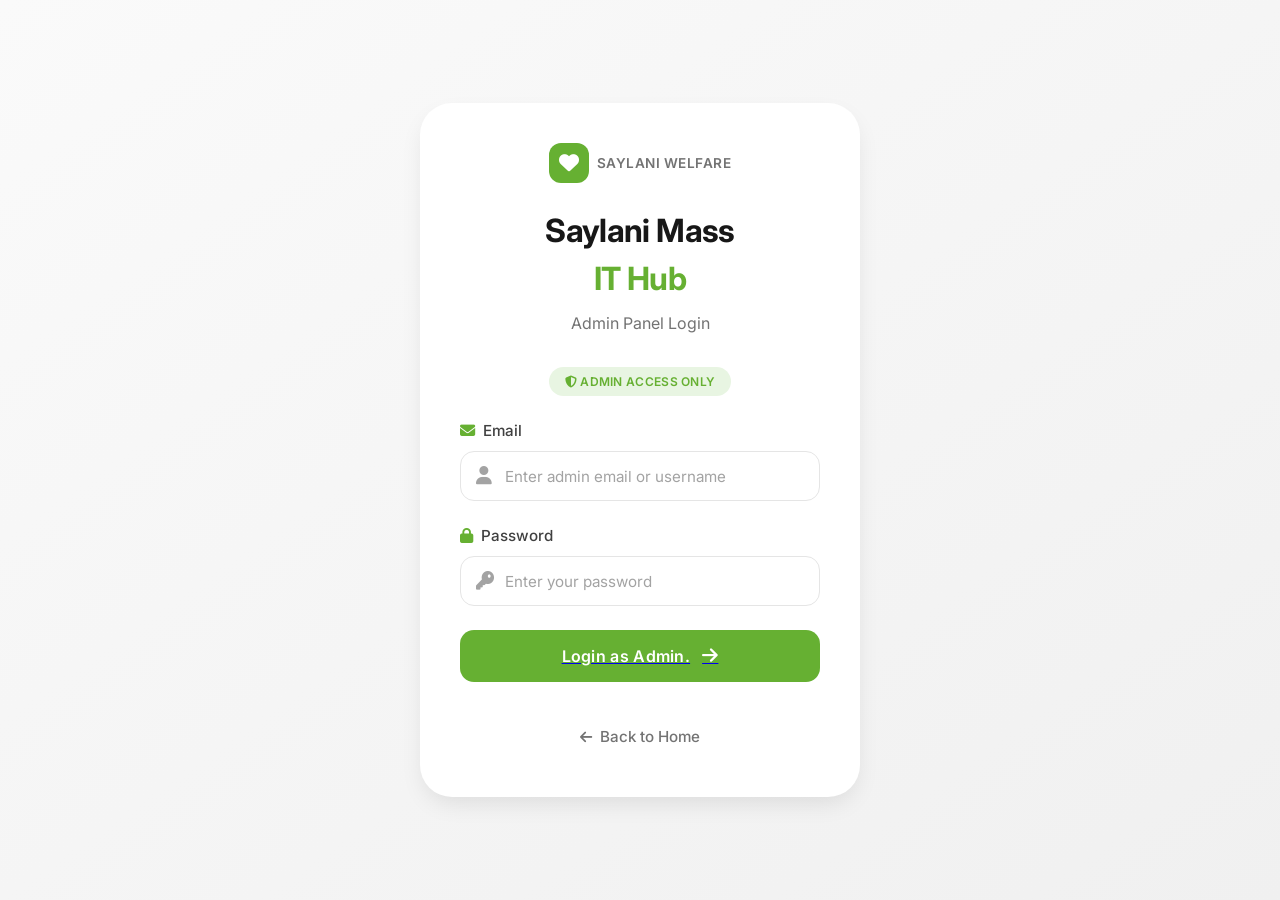
<file: adminlogin.html>
<!DOCTYPE html>
<html lang="en">
<head>
    <meta charset="UTF-8">
    <meta name="viewport" content="width=device-width, initial-scale=1.0, maximum-scale=1.0, user-scalable=yes">
    <title>Admin Login - Saylani Mass IT Hub</title>
    
    <!-- Font Awesome Icons -->
    <link rel="stylesheet" href="https://cdnjs.cloudflare.com/ajax/libs/font-awesome/6.5.0/css/all.min.css">
    <!-- Google Fonts - Inter -->
    <link href="https://fonts.googleapis.com/css2?family=Inter:wght@300;400;500;600;700&display=swap" rel="stylesheet">
    
    <style>
        :root {
            /* Saylani Green Theme - No Blue */
            --saylani-green: #66b032;
            --green-dark: #4f8c27;
            --green-light: #7bc043;
            --green-pale: #e8f5e2;
            
            /* Neutrals */
            --white: #ffffff;
            --gray-50: #fafafa;
            --gray-100: #f5f5f5;
            --gray-200: #e5e5e5;
            --gray-300: #d4d4d4;
            --gray-400: #a3a3a3;
            --gray-500: #737373;
            --gray-600: #525252;
            --gray-700: #404040;
            --gray-800: #262626;
            --gray-900: #171717;
            
            /* UI Elements */
            --success: #10b981;
            --success-bg: #d1fae5;
            --error: #dc2626;
            --error-bg: #fee2e2;
            --info: #2563eb;
            --info-bg: #dbeafe;
            
            --shadow-sm: 0 1px 2px 0 rgb(0 0 0 / 0.05);
            --shadow-md: 0 4px 6px -1px rgb(0 0 0 / 0.1);
            --shadow-lg: 0 10px 25px -5px rgb(0 0 0 / 0.1);
            --shadow-green: 0 10px 25px -5px rgba(102, 176, 50, 0.3);
            
            --transition: all 0.2s ease;
        }

        * {
            margin: 0;
            padding: 0;
            box-sizing: border-box;
        }

        body {
            font-family: 'Inter', -apple-system, BlinkMacSystemFont, 'Segoe UI', sans-serif;
            background: linear-gradient(145deg, var(--gray-50) 0%, #f0f0f0 100%);
            min-height: 100vh;
            display: flex;
            justify-content: center;
            align-items: center;
            padding: 1rem;
            color: var(--gray-900);
            line-height: 1.5;
            -webkit-font-smoothing: antialiased;
        }

        .login-container {
            background: var(--white);
            border-radius: 32px;
            box-shadow: var(--shadow-lg);
            padding: 2.5rem;
            width: 100%;
            max-width: 440px;
            text-align: center;
            animation: fadeIn 0.5s ease;
        }

        @keyframes fadeIn {
            from {
                opacity: 0;
                transform: translateY(10px);
            }
            to {
                opacity: 1;
                transform: translateY(0);
            }
        }

        /* Logo/Saylani Badge */
        .saylani-badge {
            display: flex;
            align-items: center;
            justify-content: center;
            gap: 0.5rem;
            margin-bottom: 1.5rem;
        }

        .badge-icon {
            width: 40px;
            height: 40px;
            background: var(--saylani-green);
            border-radius: 12px;
            display: flex;
            align-items: center;
            justify-content: center;
            color: white;
            font-size: 1.25rem;
            font-weight: 600;
        }

        .badge-text {
            font-size: 0.85rem;
            font-weight: 600;
            color: var(--gray-500);
            letter-spacing: 0.5px;
        }

        .logo {
            font-size: 2rem;
            font-weight: 700;
            color: var(--gray-900);
            margin-bottom: 0.5rem;
            letter-spacing: -0.02em;
        }

        .logo span {
            color: var(--saylani-green);
        }

        .subtitle {
            color: var(--gray-500);
            margin-bottom: 2rem;
            font-size: 1rem;
            font-weight: 400;
        }

        .admin-badge {
            display: inline-block;
            background: var(--green-pale);
            color: var(--saylani-green);
            font-size: 0.75rem;
            font-weight: 600;
            padding: 0.35rem 1rem;
            border-radius: 20px;
            letter-spacing: 0.3px;
            margin-bottom: 1.5rem;
        }

        .form-group {
            margin-bottom: 1.5rem;
            text-align: left;
        }

        label {
            display: block;
            margin-bottom: 0.5rem;
            font-weight: 500;
            color: var(--gray-700);
            font-size: 0.95rem;
        }

        .input-wrapper {
            position: relative;
            display: flex;
            align-items: center;
        }

        .input-icon {
            position: absolute;
            left: 1rem;
            color: var(--gray-400);
            font-size: 1.125rem;
            pointer-events: none;
        }

        input {
            width: 100%;
            padding: 0.875rem 1rem 0.875rem 2.75rem;
            font-size: 1rem;
            border: 1.5px solid var(--gray-200);
            border-radius: 14px;
            background: var(--white);
            color: var(--gray-900);
            transition: var(--transition);
            font-family: inherit;
        }

        input:hover {
            border-color: var(--gray-300);
        }

        input:focus {
            border-color: var(--saylani-green);
            outline: none;
            box-shadow: 0 0 0 4px rgba(102, 176, 50, 0.1);
        }

        input::placeholder {
            color: var(--gray-400);
            font-weight: 400;
            font-size: 0.95rem;
        }

        .btn {
            width: 100%;
            padding: 1rem;
            background: var(--saylani-green);
            color: var(--white);
            border: none;
            border-radius: 14px;
            font-size: 1rem;
            font-weight: 600;
            cursor: pointer;
            transition: var(--transition);
            display: flex;
            align-items: center;
            justify-content: center;
            gap: 0.75rem;
            font-family: inherit;
            letter-spacing: 0.3px;
            margin-bottom: 0.75rem;
        }

        .btn i {
            font-size: 1.125rem;
            transition: transform 0.2s ease;
        }

        .btn:hover {
            background: var(--green-dark);
            transform: translateY(-2px);
            box-shadow: var(--shadow-green);
        }

        .btn:hover i {
            transform: translateX(4px);
        }

        .btn:active {
            transform: translateY(0);
        }

        .btn-secondary {
            background: var(--gray-100);
            color: var(--gray-700);
            box-shadow: none;
        }

        .btn-secondary i {
            color: var(--saylani-green);
        }

        .btn-secondary:hover {
            background: var(--gray-200);
            transform: translateY(-2px);
            box-shadow: var(--shadow-md);
        }

        .btn-secondary:hover i {
            transform: none;
        }

        /* Demo Section */
        .demo-section {
            background: var(--gray-50);
            border-radius: 16px;
            padding: 1.25rem;
            margin: 1.5rem 0;
            text-align: left;
            border: 1px solid var(--gray-200);
        }

        .demo-header {
            display: flex;
            align-items: center;
            gap: 0.5rem;
            margin-bottom: 1rem;
        }

        .demo-header i {
            color: var(--saylani-green);
            font-size: 1rem;
        }

        .demo-section h3 {
            color: var(--gray-700);
            font-size: 0.95rem;
            font-weight: 600;
            margin: 0;
        }

        .demo-credentials {
            background: var(--white);
            border-radius: 12px;
            padding: 1rem;
            border: 1px solid var(--gray-200);
        }

        .demo-credentials p {
            margin: 0.5rem 0;
            font-size: 0.95rem;
            color: var(--gray-600);
            display: flex;
            align-items: center;
            gap: 0.5rem;
        }

        .demo-credentials i {
            color: var(--saylani-green);
            font-size: 0.875rem;
            width: 20px;
        }

        .demo-credentials strong {
            color: var(--gray-900);
            font-weight: 600;
            min-width: 70px;
        }

        .demo-credentials span {
            color: var(--gray-500);
            font-family: monospace;
            background: var(--gray-100);
            padding: 0.25rem 0.5rem;
            border-radius: 6px;
        }

        /* Message Styles */
        .message {
            margin-top: 1.5rem;
            padding: 1rem;
            border-radius: 12px;
            text-align: center;
            font-size: 0.95rem;
            display: flex;
            align-items: center;
            justify-content: center;
            gap: 0.5rem;
            animation: slideIn 0.3s ease;
        }

        @keyframes slideIn {
            from {
                opacity: 0;
                transform: translateY(-10px);
            }
            to {
                opacity: 1;
                transform: translateY(0);
            }
        }

        .message i {
            font-size: 1.125rem;
        }

        .success {
            background-color: var(--success-bg);
            color: #065f46;
            border: 1px solid #a7f3d0;
        }

        .error {
            background-color: var(--error-bg);
            color: #991b1b;
            border: 1px solid #fecaca;
        }

        .info {
            background-color: var(--info-bg);
            color: #1e40af;
            border: 1px solid #bfdbfe;
        }

        .back-link {
            display: inline-flex;
            align-items: center;
            gap: 0.5rem;
            margin-top: 1.5rem;
            color: var(--gray-500);
            text-decoration: none;
            font-weight: 500;
            font-size: 0.95rem;
            transition: var(--transition);
            padding: 0.5rem 1rem;
            border-radius: 20px;
        }

        .back-link i {
            font-size: 0.875rem;
            transition: transform 0.2s ease;
        }

        .back-link:hover {
            color: var(--saylani-green);
            background: var(--green-pale);
        }

        .back-link:hover i {
            transform: translateX(-4px);
        }

        /* Responsive Design */
        @media (max-width: 480px) {
            body {
                padding: 0.75rem;
                background: var(--white);
            }

            .login-container {
                padding: 1.5rem;
                border-radius: 24px;
                box-shadow: var(--shadow-md);
            }

            .logo {
                font-size: 1.75rem;
            }

            .subtitle {
                font-size: 0.95rem;
                margin-bottom: 1.5rem;
            }

            .input-wrapper {
                margin-bottom: 0;
            }

            input {
                padding: 0.875rem 1rem 0.875rem 2.5rem;
                font-size: 0.95rem;
            }

            .btn {
                padding: 0.875rem;
                font-size: 0.95rem;
            }

            .demo-section {
                padding: 1rem;
            }

            .demo-credentials p {
                font-size: 0.875rem;
            }

            .message {
                padding: 0.875rem;
                font-size: 0.875rem;
            }
        }

        /* Very small phones */
        @media (max-width: 360px) {
            .login-container {
                padding: 1.25rem;
            }

            .logo {
                font-size: 1.5rem;
            }

            .demo-credentials p {
                flex-wrap: wrap;
            }

            .demo-credentials strong {
                min-width: auto;
            }
        }

        /* Height-based adjustments */
        @media (max-height: 700px) {
            .login-container {
                padding: 1.5rem;
            }

            .demo-section {
                margin: 1rem 0;
            }
        }

        /* Touch device optimizations */
        @media (hover: none) and (pointer: coarse) {
            .btn:hover,
            .btn-secondary:hover,
            .back-link:hover {
                transform: none;
                box-shadow: none;
            }

            input:hover {
                border-color: var(--gray-200);
            }
        }

        /* Loading state */
        .btn-loading {
            position: relative;
            pointer-events: none;
            opacity: 0.8;
        }

        .btn-loading .btn-text {
            visibility: hidden;
        }

        .btn-loading::after {
            content: '';
            position: absolute;
            width: 1.25rem;
            height: 1.25rem;
            border: 2px solid transparent;
            border-top-color: white;
            border-radius: 50%;
            animation: button-spin 0.6s linear infinite;
        }

        @keyframes button-spin {
            to { transform: rotate(360deg); }
        }

        /* Accessibility */
        :focus-visible {
            outline: 2px solid var(--saylani-green);
            outline-offset: 2px;
        }

        ::selection {
            background: var(--saylani-green);
            color: white;
        }
    </style>
</head>
<body>
    <div class="login-container">
        <!-- Saylani Badge -->
        <div class="saylani-badge">
            <div class="badge-icon">
                <i class="fas fa-heart"></i>
            </div>
            <div class="badge-text">SAYLANI WELFARE</div>
        </div>

        <!-- Logo -->
        <div class="logo">
            Saylani Mass<span><br>IT Hub</span>
        </div>
        <div class="subtitle">Admin Panel Login</div>
        
        <!-- Admin Badge -->
        <div class="admin-badge">
            <i class="fas fa-shield-alt"></i> ADMIN ACCESS ONLY
        </div>
        
        <!-- Login Form -->
        <form id="adminLoginForm">
            <div class="form-group">
                <label for="adminEmail">
                    <i class="fas fa-envelope" style="color: var(--saylani-green); margin-right: 0.25rem;"></i> Email
                </label>
                <div class="input-wrapper">
                    <i class="fas fa-user input-icon"></i>
                    <input type="text" id="adminEmail" placeholder="Enter admin email or username" required>
                </div>
            </div>
            
            <div class="form-group">
                <label for="adminPassword">
                    <i class="fas fa-lock" style="color: var(--saylani-green); margin-right: 0.25rem;"></i> Password
                </label>
                <div class="input-wrapper">
                    <i class="fas fa-key input-icon"></i>
                    <input type="password" id="adminPassword" placeholder="Enter your password" required>
                </div>
            </div>
            
           <a href="admin dashboard.html"> <button type="submit" class="btn" id="loginBtn">
                <span class="btn-text">Login as Admin.</span>
                <i class="fas fa-arrow-right"></i>
            </button>
        </form>

        
        
        <!-- Message Area -->
        <div id="loginMessage" class="message" style="display: none;"></div>
        
       
        
        <!-- Back Link -->
        <a href="index.html" class="back-link">
            <i class="fas fa-arrow-left"></i>
            Back to Home
        </a>
    </div>

    <script>
        // Admin Login Script - Saylani Green Theme
        const adminLoginForm = document.getElementById('adminLoginForm');
        const loginMessage = document.getElementById('loginMessage');
        const autoFillBtn = document.getElementById('autoFillBtn');
        const loginBtn = document.getElementById('loginBtn');

        // Pre-defined admin credentials
        const ADMIN_CREDENTIALS = {
            email: 'admin',
            password: 'admin123'
        };

        // Auto-fill demo credentials
        autoFillBtn.addEventListener('click', () => {
            document.getElementById('adminEmail').value = ADMIN_CREDENTIALS.email;
            document.getElementById('adminPassword').value = ADMIN_CREDENTIALS.password;
            
            // Show success message
            showMessage('Demo credentials filled! Click login to continue.', 'info');
        });

        // Function to show messages
        function showMessage(text, type) {
            loginMessage.textContent = text;
            loginMessage.className = `message ${type}`;
            loginMessage.style.display = 'flex';
            
            // Add icon based on type
            const icon = document.createElement('i');
            if (type === 'success') {
                icon.className = 'fas fa-check-circle';
            } else if (type === 'error') {
                icon.className = 'fas fa-exclamation-circle';
            } else if (type === 'info') {
                icon.className = 'fas fa-info-circle';
            }
            
            loginMessage.innerHTML = '';
            loginMessage.appendChild(icon);
            loginMessage.appendChild(document.createTextNode(text));
        }

        // Login form submission
        adminLoginForm.addEventListener('submit', (e) => {
            e.preventDefault();

            const email = document.getElementById('adminEmail').value.trim();
            const password = document.getElementById('adminPassword').value.trim();

            // Add loading state
            loginBtn.classList.add('btn-loading');

            // Simulate API call
            setTimeout(() => {
                if (email === ADMIN_CREDENTIALS.email && password === ADMIN_CREDENTIALS.password) {
                    showMessage('Login successful! Redirecting to Admin Panel...', 'success');
                    
                    // Store admin session
                    localStorage.setItem('adminLoggedIn', 'true');
                    localStorage.setItem('adminEmail', email);
                    localStorage.setItem('adminLoginTime', new Date().toISOString());
                    
                    // Redirect to admin panel
                    setTimeout(() => {
                        window.location.href = 'admin dashboard.html';
                    }, 1500);
                } else {
                    showMessage('Invalid email or password! Use demo credentials: admin / admin123', 'error');
                    loginBtn.classList.remove('btn-loading');
                }
            }, 800);
        });

        // Auto-fill on page load
        document.addEventListener('DOMContentLoaded', () => {
            // Auto-fill demo credentials
            document.getElementById('adminEmail').value = ADMIN_CREDENTIALS.email;
            document.getElementById('adminPassword').value = ADMIN_CREDENTIALS.password;
            
            // Check if already logged in
            if (localStorage.getItem('adminLoggedIn') === 'true') {
                // Optional: Add a small delay to show message before redirect
                showMessage('You are already logged in! Redirecting...', 'info');
                setTimeout(() => {
                    window.location.href = 'admin dashboard.html';
                }, 1000);
            }
        });

        // Toggle password visibility (optional feature)
        function togglePasswordVisibility() {
            const passwordInput = document.getElementById('adminPassword');
            const type = passwordInput.getAttribute('type') === 'password' ? 'text' : 'password';
            passwordInput.setAttribute('type', type);
        }

        // Add keyboard support (Enter key on auto-fill button)
        autoFillBtn.addEventListener('keypress', (e) => {
            if (e.key === 'Enter' || e.keyCode === 13) {
                autoFillBtn.click();
            }
        });

        // Clear any old session data on logout (optional)
        window.addEventListener('pageshow', (event) => {
            if (event.persisted) {
                // Page loaded from cache (like back button)
                const emailInput = document.getElementById('adminEmail');
                const passwordInput = document.getElementById('adminPassword');
                if (emailInput) emailInput.value = ADMIN_CREDENTIALS.email;
                if (passwordInput) passwordInput.value = ADMIN_CREDENTIALS.password;
            }
        });
    </script>
</body>
</html>
</file>
